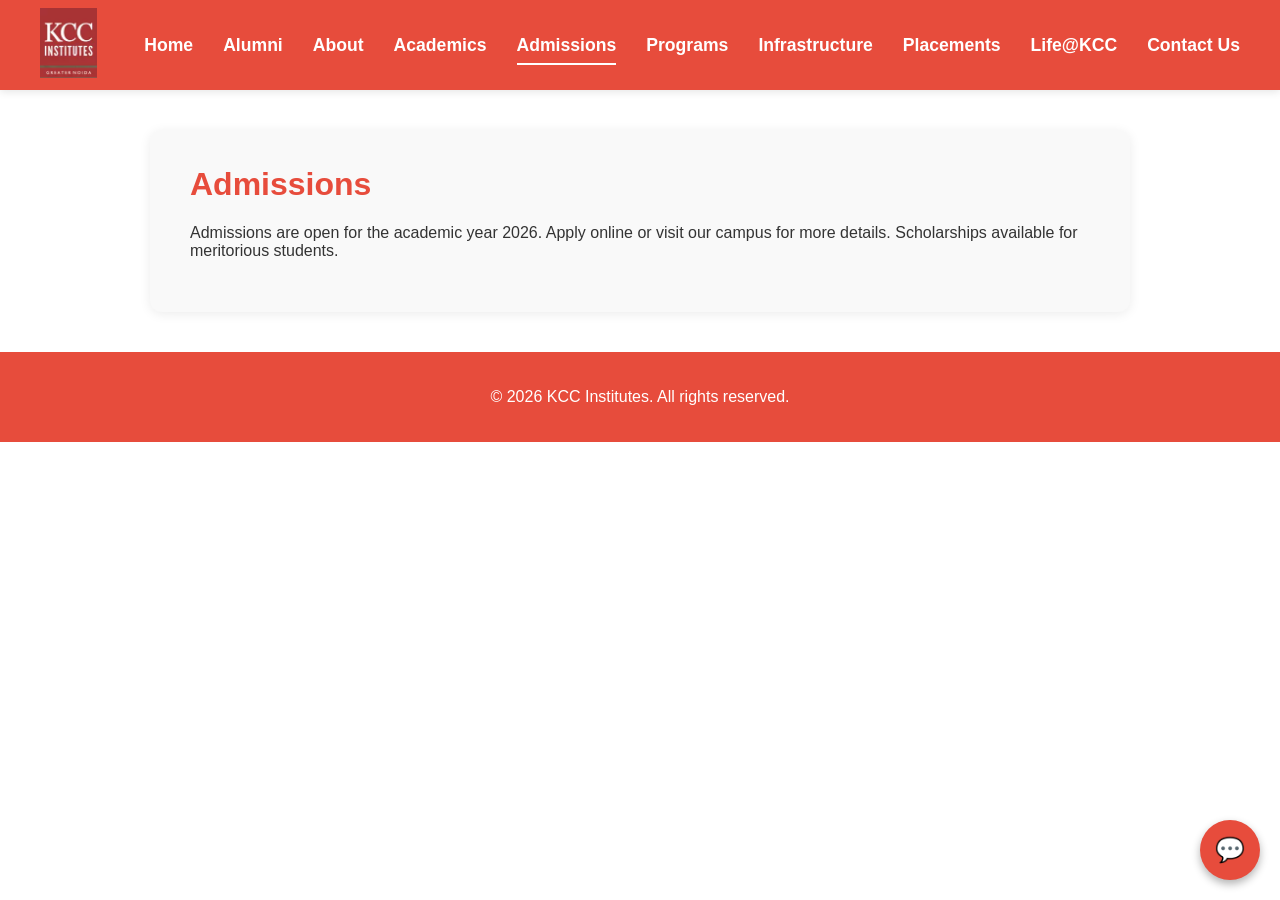
<file: admissions.html>
<!DOCTYPE html>
<html lang="en">
<head>
    <meta charset="UTF-8">
    <meta name="viewport" content="width=device-width, initial-scale=1.0">
    <title>KCC Institutes - Admissions</title>
    <link rel="stylesheet" href="style.css">
</head>
<body>
    <header>
        <div class="logo">
            <img src="logo.png" alt="KCC Institutes">
        </div>
        <nav>
            <ul>
                <li><a href="index.html">Home</a></li>
                <li><a href="alumni.html">Alumni</a></li>
                <li><a href="about.html">About</a></li>
                <li><a href="academics.html">Academics</a></li>
                <li><a href="admissions.html" class="active">Admissions</a></li>
                <li><a href="programs.html">Programs</a></li>
                <li><a href="infrastructure.html">Infrastructure</a></li>
                <li><a href="placements.html">Placements</a></li>
                <li><a href="life.html">Life@KCC</a></li>
                <li><a href="contact.html">Contact Us</a></li>
            </ul>
        </nav>
    </header>
    <main class="page-content">
        <h1>Admissions</h1>
        <p>Admissions are open for the academic year 2026. Apply online or visit our campus for more details. Scholarships available for meritorious students.</p>
    </main>
    <footer>
        <p>&copy; 2026 KCC Institutes. All rights reserved.</p>
    </footer>
    <!-- Chatbot Widget -->
    <div id="chatbot-widget">
        <button id="chatbot-toggle">💬</button>
        <div id="chatbot-window" style="display: none;">
            <div id="chatbot-header">KCC Support AI</div>
            <div id="chatbot-messages"></div>
            <input type="text" id="chatbot-input" placeholder="Ask me anything...">
            <button id="chatbot-send">Send</button>
        </div>
    </div>
    <script>
        const chatbotToggle = document.getElementById('chatbot-toggle');
        const chatbotWindow = document.getElementById('chatbot-window');
        const chatbotMessages = document.getElementById('chatbot-messages');
        const chatbotInput = document.getElementById('chatbot-input');
        const chatbotSend = document.getElementById('chatbot-send');

        chatbotToggle.addEventListener('click', () => {
            chatbotWindow.style.display = chatbotWindow.style.display === 'none' ? 'block' : 'none';
        });

        chatbotSend.addEventListener('click', sendMessage);
        chatbotInput.addEventListener('keypress', (e) => {
            if (e.key === 'Enter') sendMessage();
        });

        function sendMessage() {
            const message = chatbotInput.value.trim();
            if (message) {
                addMessage('user', message);
                chatbotInput.value = '';
                setTimeout(() => respond(message), 1000);
            }
        }

        function addMessage(sender, text) {
            const messageDiv = document.createElement('div');
            messageDiv.className = `message ${sender}`;
            messageDiv.textContent = text;
            chatbotMessages.appendChild(messageDiv);
            chatbotMessages.scrollTop = chatbotMessages.scrollHeight;
        }

        function respond(message) {
            const lowerMessage = message.toLowerCase();
            let response = "I'm sorry, I didn't understand that. Can you rephrase?";

            if (lowerMessage.includes('admission') || lowerMessage.includes('apply')) {
                response = "For admissions, visit our Admissions page or contact us at info@kccitm.edu.in.";
            } else if (lowerMessage.includes('course') || lowerMessage.includes('program')) {
                response = "We offer B.Tech, BBA, BCA, B.Com, BAJMC, MBA, and Law programs. Check our Programs page for details.";
            } else if (lowerMessage.includes('placement') || lowerMessage.includes('job')) {
                response = "Our placement record is excellent with 90%+ placements. Visit the Placements page for more info.";
            } else if (lowerMessage.includes('contact') || lowerMessage.includes('phone')) {
                response = "Contact us at +91-1234567890 or info@kccitm.edu.in.";
            } else if (lowerMessage.includes('location') || lowerMessage.includes('address')) {
                response = "We are located at Knowledge Park III, Greater Noida, Uttar Pradesh 201306.";
            } else if (lowerMessage.includes('fee') || lowerMessage.includes('cost')) {
                response = "For fee details, please visit our Admissions page or contact the office.";
            } else if (lowerMessage.includes('hello') || lowerMessage.includes('hi')) {
                response = "Hello! How can I help you today?";
            }

            addMessage('bot', response);
        }
    </script>
</body>
</html>
</file>
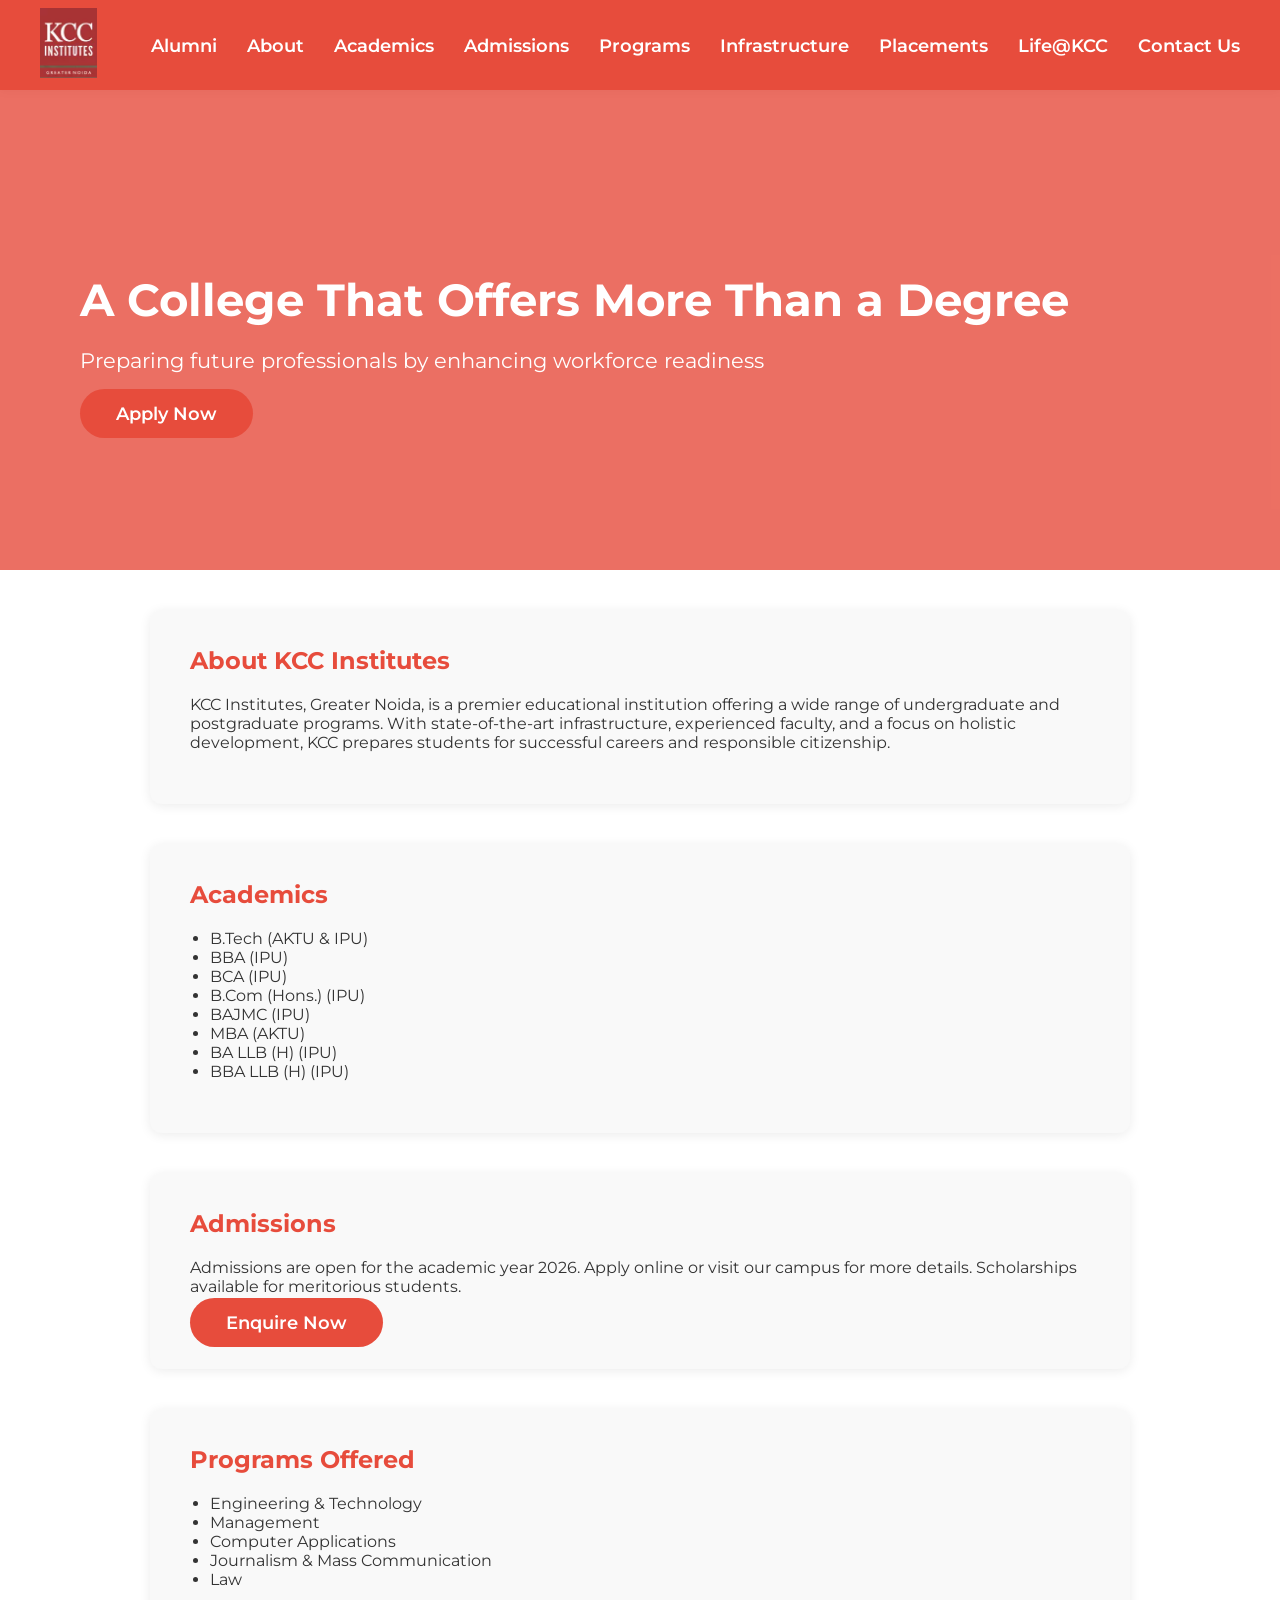
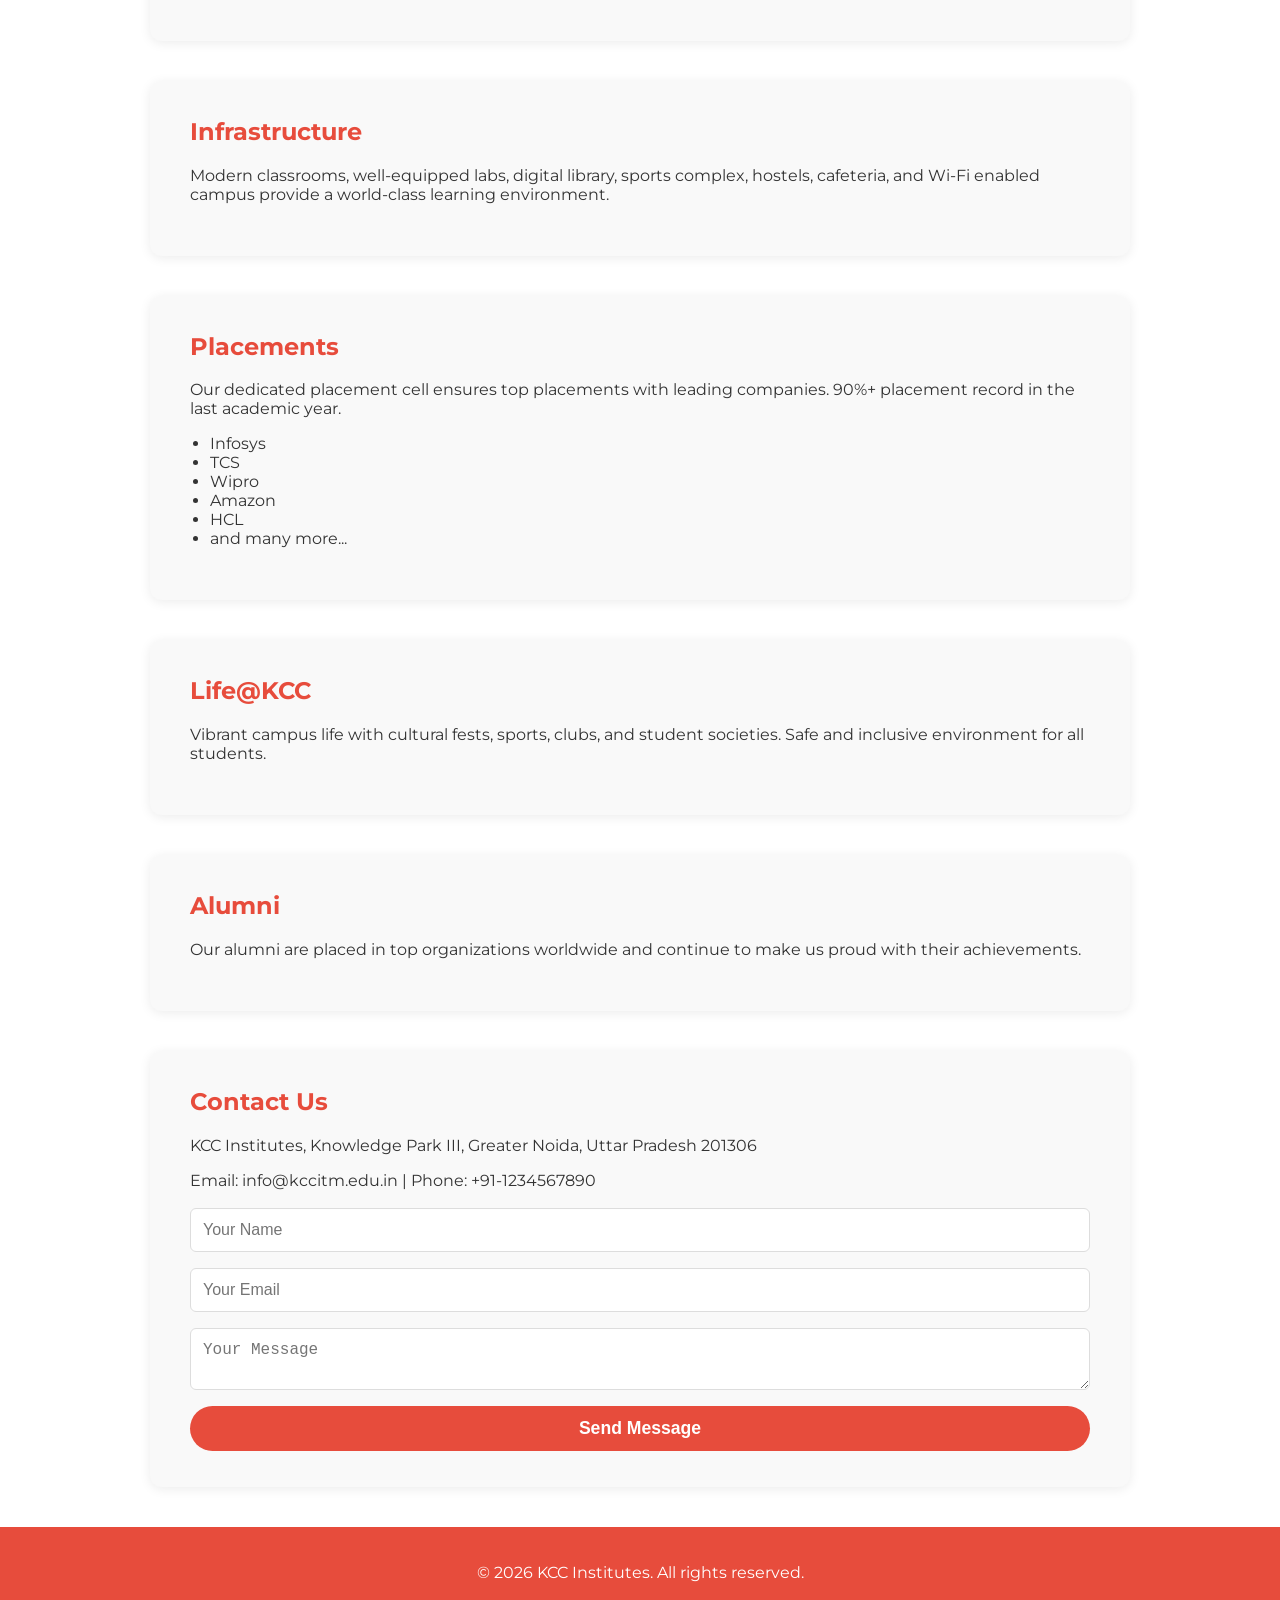
<file: landing.html>
<!DOCTYPE html>
<html lang="en">
<head>
    <meta charset="UTF-8">
    <meta name="viewport" content="width=device-width, initial-scale=1.0">
    <title>KCC Institutes - Landing Page</title>
    <link rel="stylesheet" href="style.css">
    <link href="https://fonts.googleapis.com/css?family=Montserrat:400,700&display=swap" rel="stylesheet">
</head>
<body>
    <header>
        <div class="logo">
            <img src="logo.png" alt="KCC Institutes Logo">
        </div>
        <nav>
            <ul>
                <li><a href="#alumni">Alumni</a></li>
                <li><a href="#about">About</a></li>
                <li><a href="#academics">Academics</a></li>
                <li><a href="#admissions">Admissions</a></li>
                <li><a href="#programs">Programs</a></li>
                <li><a href="#infrastructure">Infrastructure</a></li>
                <li><a href="#placements">Placements</a></li>
                <li><a href="#life">Life@KCC</a></li>
                <li><a href="#contact">Contact Us</a></li>
            </ul>
        </nav>
    </header>
    <section class="hero">
        <div class="hero-content">
            <h1>A College That Offers More Than a Degree</h1>
            <p>Preparing future professionals by enhancing workforce readiness</p>
            <a href="#admissions" class="cta-btn">Apply Now</a>
        </div>
    </section>
    <section id="about" class="info-section">
        <h2>About KCC Institutes</h2>
        <p>KCC Institutes, Greater Noida, is a premier educational institution offering a wide range of undergraduate and postgraduate programs. With state-of-the-art infrastructure, experienced faculty, and a focus on holistic development, KCC prepares students for successful careers and responsible citizenship.</p>
    </section>
    <section id="academics" class="info-section">
        <h2>Academics</h2>
        <ul>
            <li>B.Tech (AKTU & IPU)</li>
            <li>BBA (IPU)</li>
            <li>BCA (IPU)</li>
            <li>B.Com (Hons.) (IPU)</li>
            <li>BAJMC (IPU)</li>
            <li>MBA (AKTU)</li>
            <li>BA LLB (H) (IPU)</li>
            <li>BBA LLB (H) (IPU)</li>
        </ul>
    </section>
    <section id="admissions" class="info-section">
        <h2>Admissions</h2>
        <p>Admissions are open for the academic year 2026. Apply online or visit our campus for more details. Scholarships available for meritorious students.</p>
        <a href="#contact" class="cta-btn">Enquire Now</a>
    </section>
    <section id="programs" class="info-section">
        <h2>Programs Offered</h2>
        <ul>
            <li>Engineering & Technology</li>
            <li>Management</li>
            <li>Computer Applications</li>
            <li>Journalism & Mass Communication</li>
            <li>Law</li>
        </ul>
    </section>
    <section id="infrastructure" class="info-section">
        <h2>Infrastructure</h2>
        <p>Modern classrooms, well-equipped labs, digital library, sports complex, hostels, cafeteria, and Wi-Fi enabled campus provide a world-class learning environment.</p>
    </section>
    <section id="placements" class="info-section">
        <h2>Placements</h2>
        <p>Our dedicated placement cell ensures top placements with leading companies. 90%+ placement record in the last academic year.</p>
        <ul>
            <li>Infosys</li>
            <li>TCS</li>
            <li>Wipro</li>
            <li>Amazon</li>
            <li>HCL</li>
            <li>and many more...</li>
        </ul>
    </section>
    <section id="life" class="info-section">
        <h2>Life@KCC</h2>
        <p>Vibrant campus life with cultural fests, sports, clubs, and student societies. Safe and inclusive environment for all students.</p>
    </section>
    <section id="alumni" class="info-section">
        <h2>Alumni</h2>
        <p>Our alumni are placed in top organizations worldwide and continue to make us proud with their achievements.</p>
    </section>
    <section id="contact" class="info-section">
        <h2>Contact Us</h2>
        <p>KCC Institutes, Knowledge Park III, Greater Noida, Uttar Pradesh 201306</p>
        <p>Email: info@kccitm.edu.in | Phone: +91-1234567890</p>
        <form class="contact-form">
            <input type="text" placeholder="Your Name" required>
            <input type="email" placeholder="Your Email" required>
            <textarea placeholder="Your Message" required></textarea>
            <button type="submit">Send Message</button>
        </form>
    </section>
    <footer>
        <p>&copy; 2026 KCC Institutes. All rights reserved.</p>
    </footer>
</body>
</html>
</file>
<file: style.css>
/* KCC Institutes Website Styles */
body {
    margin: 0;
    font-family: 'Montserrat', Arial, sans-serif;
    background: #ffffff;
    color: #333;
}
header {
    background: #e74c3c;
    display: flex;
    align-items: center;
    justify-content: space-between;
    padding: 0 40px;
    height: 90px;
    box-shadow: 0 2px 8px rgba(0,0,0,0.1);
}
.logo img {
    height: 70px;
}
nav ul {
    list-style: none;
    display: flex;
    gap: 30px;
    margin: 0;
    padding: 0;
}
nav ul li a {
    color: #fff;
    text-decoration: none;
    font-size: 1.1rem;
    font-weight: 600;
    padding: 8px 0;
    border-bottom: 2px solid transparent;
    transition: border 0.2s, color 0.2s;
}
nav ul li a.active, nav ul li a:hover {
    color: #fff;
    border-bottom: 2px solid #fff;
}
.hero {
    background: url('https://www.pgdm.college/wp-content/uploads/2016/02/KCC-Institute-of-Management-Greater-Noida-Campus.jpg.webp') center/cover no-repeat;
    min-height: 480px;
    display: flex;
    align-items: center;
    justify-content: flex-start;
    position: relative;
}
.hero::after {
    content: '';
    position: absolute;
    top: 0; left: 0; right: 0; bottom: 0;
    background: rgba(231,76,60,0.8);
}
.hero-content {
    position: relative;
    z-index: 1;
    margin-left: 80px;
    color: #fff;
}
.hero-content h1 {
    font-size: 2.8rem;
    margin-bottom: 18px;
    font-weight: 700;
}
.hero-content p {
    font-size: 1.3rem;
    margin-bottom: 30px;
}
.cta-btn {
    background: #e74c3c;
    color: #fff;
    padding: 14px 36px;
    border: none;
    border-radius: 30px;
    font-size: 1.1rem;
    font-weight: 600;
    cursor: pointer;
    text-decoration: none;
    transition: background 0.2s;
}
.cta-btn:hover {
    background: #c0392b;
}
.info-section {
    background: #f9f9f9;
    margin: 40px auto;
    max-width: 900px;
    border-radius: 12px;
    padding: 36px 40px;
    box-shadow: 0 2px 12px rgba(0,0,0,0.08);
}
.info-section h2, .page-content h1 {
    color: #e74c3c;
    margin-top: 0;
}
.info-section ul {
    padding-left: 20px;
}
.features {
    display: flex;
    gap: 20px;
    flex-wrap: wrap;
}
.feature {
    flex: 1;
    min-width: 250px;
    text-align: center;
    padding: 20px;
    background: #fff;
    border-radius: 8px;
    box-shadow: 0 2px 8px rgba(0,0,0,0.1);
}
.feature img {
    width: 80px;
    height: 80px;
    margin-bottom: 15px;
}
.feature h3 {
    color: #e74c3c;
    margin-bottom: 10px;
}
footer {
    background: #e74c3c;
    color: #fff;
    text-align: center;
    padding: 20px 0;
    margin-top: 40px;
}
.footer-nav {
    margin-bottom: 10px;
}
.footer-nav ul {
    list-style: none;
    display: flex;
    justify-content: center;
    gap: 20px;
    margin: 0;
    padding: 0;
}
.footer-nav ul li a {
    color: #fff;
    text-decoration: none;
    font-weight: 500;
}
.footer-nav ul li a:hover {
    text-decoration: underline;
}
.page-content {
    max-width: 900px;
    margin: 40px auto;
    background: #f9f9f9;
    border-radius: 12px;
    padding: 36px 40px;
    box-shadow: 0 2px 12px rgba(0,0,0,0.08);
}
.contact-form {
    display: flex;
    flex-direction: column;
    gap: 16px;
    margin-top: 18px;
}
.contact-form input, .contact-form textarea {
    padding: 12px;
    border-radius: 6px;
    border: 1px solid #ddd;
    font-size: 1rem;
    background: #fff;
    color: #333;
}
.contact-form button {
    background: #e74c3c;
    color: #fff;
    padding: 12px 0;
    border: none;
    border-radius: 30px;
    font-size: 1.1rem;
    font-weight: 600;
    cursor: pointer;
    transition: background 0.2s;
}
.contact-form button:hover {
    background: #c0392b;
}
@media (max-width: 700px) {
    header {
        flex-direction: column;
        height: auto;
        padding: 20px 10px;
    }
    .logo img {
        height: 50px;
    }
    nav ul {
        flex-direction: column;
        gap: 10px;
    }
    .hero-content {
        margin-left: 20px;
    }
    .info-section, .page-content {
        padding: 20px 10px;
    }
    .features {
        flex-direction: column;
    }
    .footer-nav ul {
        flex-direction: column;
        gap: 10px;
    }
}
/* Chatbot Styles */
#chatbot-widget {
    position: fixed;
    bottom: 20px;
    right: 20px;
    z-index: 1000;
}
#chatbot-toggle {
    background: #e74c3c;
    color: white;
    border: none;
    border-radius: 50%;
    width: 60px;
    height: 60px;
    font-size: 24px;
    cursor: pointer;
    box-shadow: 0 4px 8px rgba(0,0,0,0.3);
}
#chatbot-window {
    position: absolute;
    bottom: 80px;
    right: 0;
    width: 300px;
    height: 400px;
    background: #fff;
    border: 1px solid #ddd;
    border-radius: 10px;
    box-shadow: 0 4px 12px rgba(0,0,0,0.3);
    display: flex;
    flex-direction: column;
}
#chatbot-header {
    background: #e74c3c;
    color: white;
    padding: 10px;
    border-radius: 10px 10px 0 0;
    font-weight: bold;
}
#chatbot-messages {
    flex: 1;
    padding: 10px;
    overflow-y: auto;
    background: #f9f9f9;
}
.message {
    margin-bottom: 10px;
    padding: 8px;
    border-radius: 5px;
}
.message.user {
    background: #e74c3c;
    color: white;
    text-align: right;
}
.message.bot {
    background: #ddd;
    color: #333;
}
#chatbot-input {
    border: 1px solid #ddd;
    padding: 10px;
    background: #fff;
    color: #333;
    flex: 1;
}
#chatbot-send {
    background: #e74c3c;
    color: white;
    border: none;
    padding: 10px;
    cursor: pointer;
}
</file>
